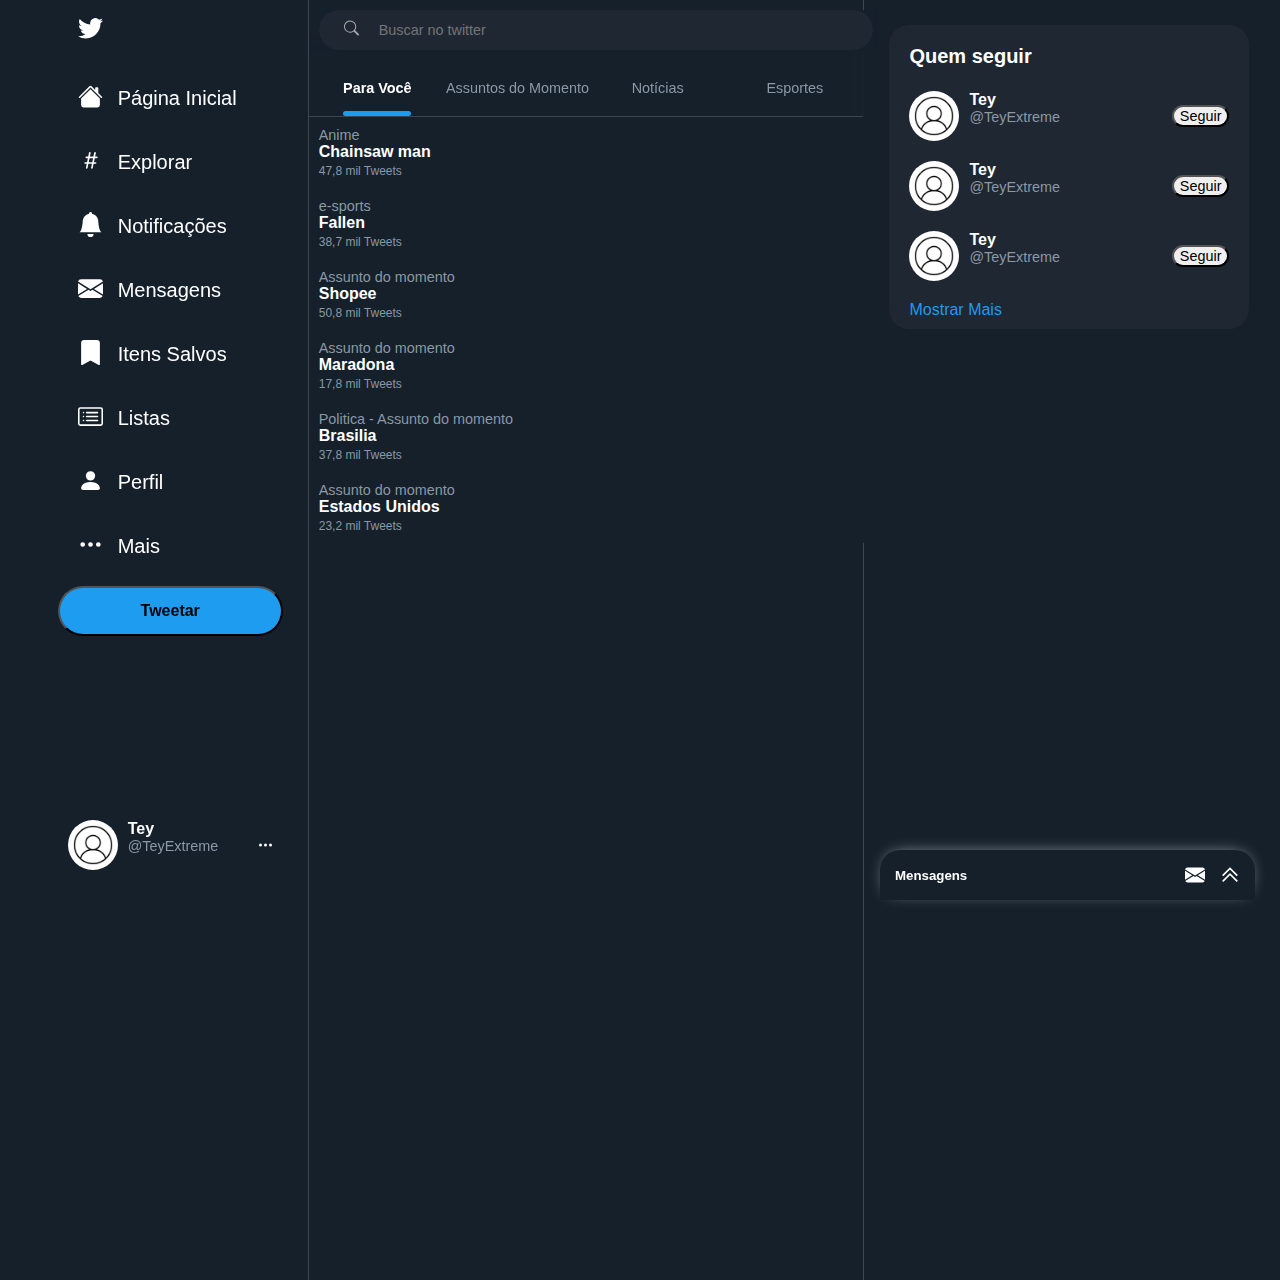
<file: explorar.html>
<!DOCTYPE html>
<html lang="pt-br">

<head>
    <meta charset="UTF-8">
    <meta http-equiv="X-UA-Compatible" content="IE=edge">
    <meta name="viewport" content="width=device-width, initial-scale=1.0">
    <title>Explorar/Teywitter</title>
    <link rel="shortcut icon" href="favicon.png" type="image/x-icon">

    <link href="https://cdn.jsdelivr.net/npm/bootstrap@5.2.1/dist/css/bootstrap.min.css" rel="stylesheet"
        integrity="sha384-iYQeCzEYFbKjA/T2uDLTpkwGzCiq6soy8tYaI1GyVh/UjpbCx/TYkiZhlZB6+fzT" crossorigin="anonymous">
    <link rel="stylesheet" href="styles/fed.css">
    <link rel="stylesheet" href="styles/explorar.css">
</head>

<body>
    <div class="content">
        <!-- ***********Opt lado Esquerdo ************-->
        <div class="container-options">
            <div class="opt-box">
                <div class="options-head">
                    <div class="optios-btn">
                        <i class="bi bi-twitter">
                            <svg xmlns="http://www.w3.org/2000/svg" width="35" height="35" fill="white"
                                class="bi bi-twitter" viewBox="0 0 16 16">
                                <path
                                    d="M5.026 15c6.038 0 9.341-5.003 9.341-9.334 0-.14 0-.282-.006-.422A6.685 6.685 0 0 0 16 3.542a6.658 6.658 0 0 1-1.889.518 3.301 3.301 0 0 0 1.447-1.817 6.533 6.533 0 0 1-2.087.793A3.286 3.286 0 0 0 7.875 6.03a9.325 9.325 0 0 1-6.767-3.429 3.289 3.289 0 0 0 1.018 4.382A3.323 3.323 0 0 1 .64 6.575v.045a3.288 3.288 0 0 0 2.632 3.218 3.203 3.203 0 0 1-.865.115 3.23 3.23 0 0 1-.614-.057 3.283 3.283 0 0 0 3.067 2.277A6.588 6.588 0 0 1 .78 13.58a6.32 6.32 0 0 1-.78-.045A9.344 9.344 0 0 0 5.026 15z" />
                            </svg>
                        </i>
                    </div>

                    <a href="index.html" class="optios-btn">
                        <i class="bi bi-house-fill">
                            <svg xmlns="http://www.w3.org/2000/svg" width="35" height="35" fill="white"
                                class="bi bi-house-fill" viewBox="0 0 16 16">
                                <path
                                    d="M8.707 1.5a1 1 0 0 0-1.414 0L.646 8.146a.5.5 0 0 0 .708.708L8 2.207l6.646 6.647a.5.5 0 0 0 .708-.708L13 5.793V2.5a.5.5 0 0 0-.5-.5h-1a.5.5 0 0 0-.5.5v1.293L8.707 1.5Z" />
                                <path d="m8 3.293 6 6V13.5a1.5 1.5 0 0 1-1.5 1.5h-9A1.5 1.5 0 0 1 2 13.5V9.293l6-6Z" />
                            </svg>
                        </i>
                        <p>Página Inicial</p>
                    </a>

                    <a href="notificacao.html" class="optios-btn">
                        <i class="bi bi-hash">
                            <svg xmlns="http://www.w3.org/2000/svg" width="35" height="35" fill="white"
                                class="bi bi-hash" viewBox="0 0 16 16">
                                <path
                                    d="M8.39 12.648a1.32 1.32 0 0 0-.015.18c0 .305.21.508.5.508.266 0 .492-.172.555-.477l.554-2.703h1.204c.421 0 .617-.234.617-.547 0-.312-.188-.53-.617-.53h-.985l.516-2.524h1.265c.43 0 .618-.227.618-.547 0-.313-.188-.524-.618-.524h-1.046l.476-2.304a1.06 1.06 0 0 0 .016-.164.51.51 0 0 0-.516-.516.54.54 0 0 0-.539.43l-.523 2.554H7.617l.477-2.304c.008-.04.015-.118.015-.164a.512.512 0 0 0-.523-.516.539.539 0 0 0-.531.43L6.53 5.484H5.414c-.43 0-.617.22-.617.532 0 .312.187.539.617.539h.906l-.515 2.523H4.609c-.421 0-.609.219-.609.531 0 .313.188.547.61.547h.976l-.516 2.492c-.008.04-.015.125-.015.18 0 .305.21.508.5.508.265 0 .492-.172.554-.477l.555-2.703h2.242l-.515 2.492zm-1-6.109h2.266l-.515 2.563H6.859l.532-2.563z" />
                            </svg>
                        </i>
                        <p>Explorar</p>
                    </a>

                    <a href="notificacao.html" class="optios-btn">
                        <i class="bi bi-bell-fill">
                            <svg xmlns="http://www.w3.org/2000/svg" width="35" height="35" fill="white"
                                class="bi bi-bell-fill" viewBox="0 0 16 16">
                                <path
                                    d="M8 16a2 2 0 0 0 2-2H6a2 2 0 0 0 2 2zm.995-14.901a1 1 0 1 0-1.99 0A5.002 5.002 0 0 0 3 6c0 1.098-.5 6-2 7h14c-1.5-1-2-5.902-2-7 0-2.42-1.72-4.44-4.005-4.901z" />
                            </svg>
                        </i>
                        <p>Notificações</p>
                    </a>

                    <a href="msg.html" class="optios-btn">
                        <i class="bi bi-envelope-fill">
                            <svg xmlns="http://www.w3.org/2000/svg" width="35" height="35" fill="white"
                                class="bi bi-envelope-fill" viewBox="0 0 16 16">
                                <path
                                    d="M.05 3.555A2 2 0 0 1 2 2h12a2 2 0 0 1 1.95 1.555L8 8.414.05 3.555ZM0 4.697v7.104l5.803-3.558L0 4.697ZM6.761 8.83l-6.57 4.027A2 2 0 0 0 2 14h12a2 2 0 0 0 1.808-1.144l-6.57-4.027L8 9.586l-1.239-.757Zm3.436-.586L16 11.801V4.697l-5.803 3.546Z" />
                            </svg>
                        </i>
                        <p>Mensagens</p>
                    </a>

                    <a class="optios-btn">
                        <i class="bi bi-bookmark-fill">
                            <svg xmlns="http://www.w3.org/2000/svg" width="35" height="35" fill="white"
                                class="bi bi-bookmark-fill" viewBox="0 0 16 16">
                                <path
                                    d="M2 2v13.5a.5.5 0 0 0 .74.439L8 13.069l5.26 2.87A.5.5 0 0 0 14 15.5V2a2 2 0 0 0-2-2H4a2 2 0 0 0-2 2z" />
                            </svg>
                        </i>
                        <p>Itens Salvos</p>
                    </a>

                    <a class="optios-btn">
                        <i class="bi bi-card-list">
                            <svg xmlns="http://www.w3.org/2000/svg" width="35" height="35" fill="white"
                                class="bi bi-card-list" viewBox="0 0 16 16">
                                <path
                                    d="M14.5 3a.5.5 0 0 1 .5.5v9a.5.5 0 0 1-.5.5h-13a.5.5 0 0 1-.5-.5v-9a.5.5 0 0 1 .5-.5h13zm-13-1A1.5 1.5 0 0 0 0 3.5v9A1.5 1.5 0 0 0 1.5 14h13a1.5 1.5 0 0 0 1.5-1.5v-9A1.5 1.5 0 0 0 14.5 2h-13z" />
                                <path
                                    d="M5 8a.5.5 0 0 1 .5-.5h7a.5.5 0 0 1 0 1h-7A.5.5 0 0 1 5 8zm0-2.5a.5.5 0 0 1 .5-.5h7a.5.5 0 0 1 0 1h-7a.5.5 0 0 1-.5-.5zm0 5a.5.5 0 0 1 .5-.5h7a.5.5 0 0 1 0 1h-7a.5.5 0 0 1-.5-.5zm-1-5a.5.5 0 1 1-1 0 .5.5 0 0 1 1 0zM4 8a.5.5 0 1 1-1 0 .5.5 0 0 1 1 0zm0 2.5a.5.5 0 1 1-1 0 .5.5 0 0 1 1 0z" />
                            </svg>
                        </i>
                        <p>Listas</p>
                    </a>

                    <a class="optios-btn">
                        <i class="bi bi-person-fill">
                            <svg xmlns="http://www.w3.org/2000/svg" width="35" height="35" fill="white"
                                class="bi bi-person-fill" viewBox="0 0 16 16">
                                <path d="M3 14s-1 0-1-1 1-4 6-4 6 3 6 4-1 1-1 1H3Zm5-6a3 3 0 1 0 0-6 3 3 0 0 0 0 6Z" />
                            </svg>
                        </i>
                        <p>Perfil</p>
                    </a>

                    <a class="optios-btn">
                        <i class="bi bi-three-dots">
                            <svg xmlns="http://www.w3.org/2000/svg" width="35" height="35" fill="white"
                                class="bi bi-three-dots" viewBox="0 0 16 16">
                                <path
                                    d="M3 9.5a1.5 1.5 0 1 1 0-3 1.5 1.5 0 0 1 0 3zm5 0a1.5 1.5 0 1 1 0-3 1.5 1.5 0 0 1 0 3zm5 0a1.5 1.5 0 1 1 0-3 1.5 1.5 0 0 1 0 3z" />
                            </svg>
                        </i>
                        <p>Mais</p>
                    </a>
                    <a class="optios-btn-tw">
                        <button type="button" class="btn btn-primary tweetar">Tweetar</button>
                    </a>
                </div>
                <div class="options-bottom">
                    <div class="profile">
                        <div style="display: flex;">
                            <img src="img/user-profile-icon-free-vector.webp" alt="" class="profile-picture">
                            <span>
                                <p class="name">Tey</p>
                                <p class="profile-id">@TeyExtreme</p>
                            </span>
                        </div>
                        <svg xmlns="http://www.w3.org/2000/svg" width="16" height="16" fill="currentColor"
                            class="bi bi-three-dots" viewBox="0 0 16 16">
                            <path
                                d="M3 9.5a1.5 1.5 0 1 1 0-3 1.5 1.5 0 0 1 0 3zm5 0a1.5 1.5 0 1 1 0-3 1.5 1.5 0 0 1 0 3zm5 0a1.5 1.5 0 1 1 0-3 1.5 1.5 0 0 1 0 3z" />
                        </svg>
                    </div>
                </div>
            </div>

        </div>
        <!-- *****************Feed Content *****************-->
        <div class="container-feed">
            <div class="feed-head">
                    <div class="bg-form">
                        <form class="search-form">
                            <i class="bi bi-search">
                                <svg xmlns="http://www.w3.org/2000/svg" width="24" height="24" fill="currentColor"
                                    class="bi bi-search" viewBox="0 0 16 16">
                                    <path
                                        d="M11.742 10.344a6.5 6.5 0 1 0-1.397 1.398h-.001c.03.04.062.078.098.115l3.85 3.85a1 1 0 0 0 1.415-1.414l-3.85-3.85a1.007 1.007 0 0 0-.115-.1zM12 6.5a5.5 5.5 0 1 1-11 0 5.5 5.5 0 0 1 11 0z" />
                                </svg>
                            </i>
                            <input type="search" name="search" placeholder="Buscar no twitter" id="search">
                        </form>
                    </div>
                <div class="forU-follow-btn">
                    <button class="btn-active" onclick="changeButtonStyle(this)">Para Você</button>
                    <button onclick="changeButtonStyle(this)">Assuntos do Momento</button>
                    <button onclick="changeButtonStyle(this)">Notícias</button>
                    <button onclick="changeButtonStyle(this)">Esportes</button>
                </div>
            </div>

            <div class="feed-content">
                <div class="popular-content-now">
                    <p class="text">Anime</p>
                    <h2 class="head">Chainsaw man</h2>
                    <p class="quantity">47,8 mil Tweets</p>
                </div>

                <div class="popular-content-now">
                    <p class="text">e-sports</p>
                    <h2 class="head">Fallen</h2>
                    <p class="quantity">38,7 mil Tweets</p>
                </div>

                <div class="popular-content-now">
                    <p class="text">Assunto do momento</p>
                    <h2 class="head">Shopee</h2>
                    <p class="quantity">50,8 mil Tweets</p>
                </div>

                <div class="popular-content-now">
                    <p class="text">Assunto do momento</p>
                    <h2 class="head">Maradona</h2>
                    <p class="quantity">17,8 mil Tweets</p>
                </div>
                
                <div class="popular-content-now">
                    <p class="text">Politica - Assunto do momento</p>
                    <h2 class="head">Brasilia</h2>
                    <p class="quantity">37,8 mil Tweets</p>
                </div>

                <div class="popular-content-now">
                    <p class="text">Assunto do momento</p>
                    <h2 class="head">Estados Unidos</h2>
                    <p class="quantity">23,2 mil Tweets</p>
                </div>
            </div>

            

        </div>
        <!-- *******************Container Search *********** -->
        <div class="container-search">


            <div class="search-content-box">
                <!-- Who Follow  -->
                <div class="who-follow">
                    <h1 class="title">Quem seguir</h1>

                    <div class="profile">
                        <div style="display: flex;">
                            <img src="img/user-profile-icon-free-vector.webp" alt="" class="profile-picture">
                            <span>
                                <p class="name">Tey</p>
                                <p class="profile-id">@TeyExtreme</p>
                            </span>
                        </div>
                        <button type="submit" class="btn btn-light">Seguir</button>
                    </div>
                    <div class="profile">
                        <div style="display: flex;">
                            <img src="img/user-profile-icon-free-vector.webp" alt="" class="profile-picture">
                            <span>
                                <p class="name">Tey</p>
                                <p class="profile-id">@TeyExtreme</p>
                            </span>
                        </div>
                        <button type="submit" class="btn btn-light">Seguir</button>
                    </div>
                    <div class="profile">
                        <div style="display: flex;">
                            <img src="img/user-profile-icon-free-vector.webp" alt="" class="profile-picture">
                            <span>
                                <p class="name">Tey</p>
                                <p class="profile-id">@TeyExtreme</p>
                            </span>
                        </div>
                        <button type="submit" class="btn btn-light">Seguir</button>
                    </div>
                    <div class="show-More">
                        <a href="#">Mostrar Mais</a>
                    </div>
                </div>
            </div>
        </div>
    </div>

    <div class="msg-container">
        <div class="msg-header">
            <h5>Mensagens</h5>
            <span>
                <svg xmlns="http://www.w3.org/2000/svg" width="35" height="35" fill="white" class="bi bi-envelope-fill"
                    viewBox="0 0 16 16">
                    <path
                        d="M.05 3.555A2 2 0 0 1 2 2h12a2 2 0 0 1 1.95 1.555L8 8.414.05 3.555ZM0 4.697v7.104l5.803-3.558L0 4.697ZM6.761 8.83l-6.57 4.027A2 2 0 0 0 2 14h12a2 2 0 0 0 1.808-1.144l-6.57-4.027L8 9.586l-1.239-.757Zm3.436-.586L16 11.801V4.697l-5.803 3.546Z" />
                </svg>

                <svg viewBox="0 0 24 24" aria-hidden="true" fill="white" class="arrows"
                    class="r-4qtqp9 r-yyyyoo r-z80fyv r-dnmrzs r-bnwqim r-1plcrui r-lrvibr r-19wmn03"
                    style="color: rgb(239, 243, 244);">
                    <g>
                        <path
                            d="M12 2.59l9.46 9.45-1.42 1.42L12 5.41l-8.04 8.05-1.42-1.42L12 2.59zm0 7l9.46 9.45-1.42 1.42L12 12.41l-8.04 8.05-1.42-1.42L12 9.59z">
                        </path>
                    </g>
                </svg>

            </span>
        </div>

        <div class="msg-body">
            <div class="msg-content">
                <div class="img-perfil">
                    <img src="img/pfp.jpg" alt="profile" class="profile-picture">
                </div>
                <div>
                    <div style="display: flex; gap:5px;">
                        <a href="#" class="profile-name">Julian</a>
                        <p class="profile-id">@Julian</p>
                        <p class="time">2h</p>
                    </div>
                    <p class="msg-send">
                        Mensagem
                    </p>
                </div>
            </div>
        </div>
    </div>

    <div class="cellphone-buttons">

        <a href="index.html" class="bi bi-house-fill">
            <svg xmlns="http://www.w3.org/2000/svg" width="35" height="35" fill="white" class="bi bi-house-fill"
                viewBox="0 0 16 16">
                <path
                    d="M8.707 1.5a1 1 0 0 0-1.414 0L.646 8.146a.5.5 0 0 0 .708.708L8 2.207l6.646 6.647a.5.5 0 0 0 .708-.708L13 5.793V2.5a.5.5 0 0 0-.5-.5h-1a.5.5 0 0 0-.5.5v1.293L8.707 1.5Z" />
                <path d="m8 3.293 6 6V13.5a1.5 1.5 0 0 1-1.5 1.5h-9A1.5 1.5 0 0 1 2 13.5V9.293l6-6Z" />
            </svg>
        </a>

        <a href="explorar.html" class="bi bi-search">
            <svg xmlns="http://www.w3.org/2000/svg" width="24" height="24" fill="currentColor" class="bi bi-search"
                viewBox="0 0 16 16">
                <path
                    d="M11.742 10.344a6.5 6.5 0 1 0-1.397 1.398h-.001c.03.04.062.078.098.115l3.85 3.85a1 1 0 0 0 1.415-1.414l-3.85-3.85a1.007 1.007 0 0 0-.115-.1zM12 6.5a5.5 5.5 0 1 1-11 0 5.5 5.5 0 0 1 11 0z" />
            </svg>
        </a>

        <a href="notificacao.html" class="bi bi-bell-fill">
            <svg xmlns="http://www.w3.org/2000/svg" width="35" height="35" fill="white" class="bi bi-bell-fill"
                viewBox="0 0 16 16">
                <path
                    d="M8 16a2 2 0 0 0 2-2H6a2 2 0 0 0 2 2zm.995-14.901a1 1 0 1 0-1.99 0A5.002 5.002 0 0 0 3 6c0 1.098-.5 6-2 7h14c-1.5-1-2-5.902-2-7 0-2.42-1.72-4.44-4.005-4.901z" />
            </svg>
        </a>

        <a href="msg.html" class="bi bi-envelope-fill">
            <svg xmlns="http://www.w3.org/2000/svg" width="35" height="35" fill="white" class="bi bi-envelope-fill"
                viewBox="0 0 16 16">
                <path
                    d="M.05 3.555A2 2 0 0 1 2 2h12a2 2 0 0 1 1.95 1.555L8 8.414.05 3.555ZM0 4.697v7.104l5.803-3.558L0 4.697ZM6.761 8.83l-6.57 4.027A2 2 0 0 0 2 14h12a2 2 0 0 0 1.808-1.144l-6.57-4.027L8 9.586l-1.239-.757Zm3.436-.586L16 11.801V4.697l-5.803 3.546Z" />
            </svg>
        </a>

    </div>

    <script src="scripts/explor.js"></script>

</body>

</html>
</file>
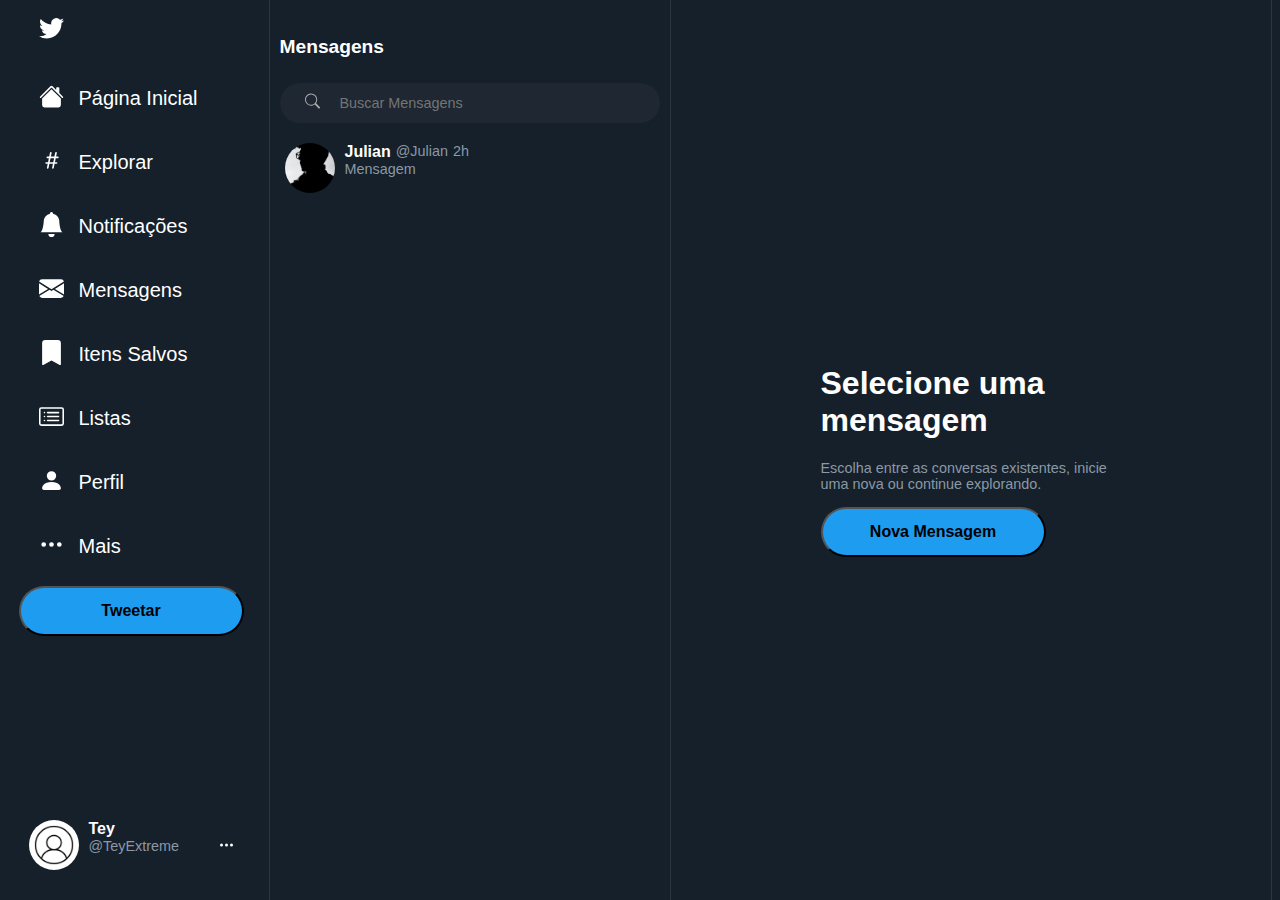
<file: msg.html>
<!DOCTYPE html>
<html lang="pt-br">

<head>
    <meta charset="UTF-8">
    <meta http-equiv="X-UA-Compatible" content="IE=edge">
    <meta name="viewport" content="width=device-width, initial-scale=1.0">
    <title>Mensagens/Teywitter</title>
    <link rel="shortcut icon" href="favicon.png" type="image/x-icon">

    <link href="https://cdn.jsdelivr.net/npm/bootstrap@5.2.1/dist/css/bootstrap.min.css" rel="stylesheet"
        integrity="sha384-iYQeCzEYFbKjA/T2uDLTpkwGzCiq6soy8tYaI1GyVh/UjpbCx/TYkiZhlZB6+fzT" crossorigin="anonymous">
    <link rel="stylesheet" href="styles/fed.css">
    <link rel="stylesheet" href="styles/msg.css">
</head>

<body>
    <div class="content">
        <!-- ***********Opt lado Esquerdo ************-->
        <div class="container-options">
            <div class="opt-box">
                <div class="options-head">
                    <div class="optios-btn">
                        <i class="bi bi-twitter">
                            <svg xmlns="http://www.w3.org/2000/svg" width="35" height="35" fill="white"
                                class="bi bi-twitter" viewBox="0 0 16 16">
                                <path
                                    d="M5.026 15c6.038 0 9.341-5.003 9.341-9.334 0-.14 0-.282-.006-.422A6.685 6.685 0 0 0 16 3.542a6.658 6.658 0 0 1-1.889.518 3.301 3.301 0 0 0 1.447-1.817 6.533 6.533 0 0 1-2.087.793A3.286 3.286 0 0 0 7.875 6.03a9.325 9.325 0 0 1-6.767-3.429 3.289 3.289 0 0 0 1.018 4.382A3.323 3.323 0 0 1 .64 6.575v.045a3.288 3.288 0 0 0 2.632 3.218 3.203 3.203 0 0 1-.865.115 3.23 3.23 0 0 1-.614-.057 3.283 3.283 0 0 0 3.067 2.277A6.588 6.588 0 0 1 .78 13.58a6.32 6.32 0 0 1-.78-.045A9.344 9.344 0 0 0 5.026 15z" />
                            </svg>
                        </i>
                    </div>

                    <a href="index.html" class="optios-btn">
                        <i class="bi bi-house-fill">
                            <svg xmlns="http://www.w3.org/2000/svg" width="35" height="35" fill="white"
                                class="bi bi-house-fill" viewBox="0 0 16 16">
                                <path
                                    d="M8.707 1.5a1 1 0 0 0-1.414 0L.646 8.146a.5.5 0 0 0 .708.708L8 2.207l6.646 6.647a.5.5 0 0 0 .708-.708L13 5.793V2.5a.5.5 0 0 0-.5-.5h-1a.5.5 0 0 0-.5.5v1.293L8.707 1.5Z" />
                                <path d="m8 3.293 6 6V13.5a1.5 1.5 0 0 1-1.5 1.5h-9A1.5 1.5 0 0 1 2 13.5V9.293l6-6Z" />
                            </svg>
                        </i>
                        <p>Página Inicial</p>
                    </a>

                    <a href="explorar.html" class="optios-btn">
                        <i class="bi bi-hash">
                            <svg xmlns="http://www.w3.org/2000/svg" width="35" height="35" fill="white"
                                class="bi bi-hash" viewBox="0 0 16 16">
                                <path
                                    d="M8.39 12.648a1.32 1.32 0 0 0-.015.18c0 .305.21.508.5.508.266 0 .492-.172.555-.477l.554-2.703h1.204c.421 0 .617-.234.617-.547 0-.312-.188-.53-.617-.53h-.985l.516-2.524h1.265c.43 0 .618-.227.618-.547 0-.313-.188-.524-.618-.524h-1.046l.476-2.304a1.06 1.06 0 0 0 .016-.164.51.51 0 0 0-.516-.516.54.54 0 0 0-.539.43l-.523 2.554H7.617l.477-2.304c.008-.04.015-.118.015-.164a.512.512 0 0 0-.523-.516.539.539 0 0 0-.531.43L6.53 5.484H5.414c-.43 0-.617.22-.617.532 0 .312.187.539.617.539h.906l-.515 2.523H4.609c-.421 0-.609.219-.609.531 0 .313.188.547.61.547h.976l-.516 2.492c-.008.04-.015.125-.015.18 0 .305.21.508.5.508.265 0 .492-.172.554-.477l.555-2.703h2.242l-.515 2.492zm-1-6.109h2.266l-.515 2.563H6.859l.532-2.563z" />
                            </svg>
                        </i>
                        <p>Explorar</p>
                    </a>

                    <a href="notificacao.html" class="optios-btn">
                        <i class="bi bi-bell-fill">
                            <svg xmlns="http://www.w3.org/2000/svg" width="35" height="35" fill="white"
                                class="bi bi-bell-fill" viewBox="0 0 16 16">
                                <path
                                    d="M8 16a2 2 0 0 0 2-2H6a2 2 0 0 0 2 2zm.995-14.901a1 1 0 1 0-1.99 0A5.002 5.002 0 0 0 3 6c0 1.098-.5 6-2 7h14c-1.5-1-2-5.902-2-7 0-2.42-1.72-4.44-4.005-4.901z" />
                            </svg>
                        </i>
                        <p>Notificações</p>
                    </a>

                    <a href="msg.html" class="optios-btn">
                        <i class="bi bi-envelope-fill">
                            <svg xmlns="http://www.w3.org/2000/svg" width="35" height="35" fill="white"
                                class="bi bi-envelope-fill" viewBox="0 0 16 16">
                                <path
                                    d="M.05 3.555A2 2 0 0 1 2 2h12a2 2 0 0 1 1.95 1.555L8 8.414.05 3.555ZM0 4.697v7.104l5.803-3.558L0 4.697ZM6.761 8.83l-6.57 4.027A2 2 0 0 0 2 14h12a2 2 0 0 0 1.808-1.144l-6.57-4.027L8 9.586l-1.239-.757Zm3.436-.586L16 11.801V4.697l-5.803 3.546Z" />
                            </svg>
                        </i>
                        <p>Mensagens</p>
                    </a>

                    <a class="optios-btn">
                        <i class="bi bi-bookmark-fill">
                            <svg xmlns="http://www.w3.org/2000/svg" width="35" height="35" fill="white"
                                class="bi bi-bookmark-fill" viewBox="0 0 16 16">
                                <path
                                    d="M2 2v13.5a.5.5 0 0 0 .74.439L8 13.069l5.26 2.87A.5.5 0 0 0 14 15.5V2a2 2 0 0 0-2-2H4a2 2 0 0 0-2 2z" />
                            </svg>
                        </i>
                        <p>Itens Salvos</p>
                    </a>

                    <a class="optios-btn">
                        <i class="bi bi-card-list">
                            <svg xmlns="http://www.w3.org/2000/svg" width="35" height="35" fill="white"
                                class="bi bi-card-list" viewBox="0 0 16 16">
                                <path
                                    d="M14.5 3a.5.5 0 0 1 .5.5v9a.5.5 0 0 1-.5.5h-13a.5.5 0 0 1-.5-.5v-9a.5.5 0 0 1 .5-.5h13zm-13-1A1.5 1.5 0 0 0 0 3.5v9A1.5 1.5 0 0 0 1.5 14h13a1.5 1.5 0 0 0 1.5-1.5v-9A1.5 1.5 0 0 0 14.5 2h-13z" />
                                <path
                                    d="M5 8a.5.5 0 0 1 .5-.5h7a.5.5 0 0 1 0 1h-7A.5.5 0 0 1 5 8zm0-2.5a.5.5 0 0 1 .5-.5h7a.5.5 0 0 1 0 1h-7a.5.5 0 0 1-.5-.5zm0 5a.5.5 0 0 1 .5-.5h7a.5.5 0 0 1 0 1h-7a.5.5 0 0 1-.5-.5zm-1-5a.5.5 0 1 1-1 0 .5.5 0 0 1 1 0zM4 8a.5.5 0 1 1-1 0 .5.5 0 0 1 1 0zm0 2.5a.5.5 0 1 1-1 0 .5.5 0 0 1 1 0z" />
                            </svg>
                        </i>
                        <p>Listas</p>
                    </a>

                    <a class="optios-btn">
                        <i class="bi bi-person-fill">
                            <svg xmlns="http://www.w3.org/2000/svg" width="35" height="35" fill="white"
                                class="bi bi-person-fill" viewBox="0 0 16 16">
                                <path d="M3 14s-1 0-1-1 1-4 6-4 6 3 6 4-1 1-1 1H3Zm5-6a3 3 0 1 0 0-6 3 3 0 0 0 0 6Z" />
                            </svg>
                        </i>
                        <p>Perfil</p>
                    </a>

                    <a class="optios-btn">
                        <i class="bi bi-three-dots">
                            <svg xmlns="http://www.w3.org/2000/svg" width="35" height="35" fill="white"
                                class="bi bi-three-dots" viewBox="0 0 16 16">
                                <path
                                    d="M3 9.5a1.5 1.5 0 1 1 0-3 1.5 1.5 0 0 1 0 3zm5 0a1.5 1.5 0 1 1 0-3 1.5 1.5 0 0 1 0 3zm5 0a1.5 1.5 0 1 1 0-3 1.5 1.5 0 0 1 0 3z" />
                            </svg>
                        </i>
                        <p>Mais</p>
                    </a>
                    <a class="optios-btn-tw">
                        <button type="button" class="btn btn-primary tweetar">Tweetar</button>
                    </a>
                </div>
                <div class="options-bottom">
                    <div class="profile">
                        <div style="display: flex;">
                            <img src="img/user-profile-icon-free-vector.webp" alt="" class="profile-picture">
                            <span>
                                <p class="name">Tey</p>
                                <p class="profile-id">@TeyExtreme</p>
                            </span>
                        </div>
                        <svg xmlns="http://www.w3.org/2000/svg" width="16" height="16" fill="currentColor"
                            class="bi bi-three-dots" viewBox="0 0 16 16">
                            <path
                                d="M3 9.5a1.5 1.5 0 1 1 0-3 1.5 1.5 0 0 1 0 3zm5 0a1.5 1.5 0 1 1 0-3 1.5 1.5 0 0 1 0 3zm5 0a1.5 1.5 0 1 1 0-3 1.5 1.5 0 0 1 0 3z" />
                        </svg>
                    </div>
                </div>
            </div>

        </div>
        <!-- *****************msgs Content *****************-->
        <div class="msgs-persons">
            <div class="header">
                <h4>Mensagens</h4>
                <div class="bg-form">
                    <form class="search-form">
                        <i class="bi bi-search">
                            <svg xmlns="http://www.w3.org/2000/svg" width="24" height="24" fill="currentColor"
                                class="bi bi-search" viewBox="0 0 16 16">
                                <path
                                    d="M11.742 10.344a6.5 6.5 0 1 0-1.397 1.398h-.001c.03.04.062.078.098.115l3.85 3.85a1 1 0 0 0 1.415-1.414l-3.85-3.85a1.007 1.007 0 0 0-.115-.1zM12 6.5a5.5 5.5 0 1 1-11 0 5.5 5.5 0 0 1 11 0z" />
                            </svg>
                        </i>
                        <input type="search" name="search" placeholder="Buscar Mensagens" id="search">
                    </form>
                </div>
            </div>
            <div class="body">
                <div class="msg-content">
                    <div class="img-perfil">
                        <img src="img/pfp.jpg" alt="profile" class="profile-picture">
                    </div>
                    <div>
                        <div style="display: flex; gap:5px;">
                            <a href="#" class="profile-name">Julian</a>
                            <p class="profile-id">@Julian</p>
                            <p class="time">2h</p>
                        </div>
                        <p class="msg-send">
                            Mensagem
                        </p>
                    </div>
                </div>
            </div>
        </div>
        <!-- *******************Container Search *********** -->
        <div class="msgs-container">
            <div class="non-selected">
                <div>
                    <h1>Selecione uma mensagem</h1>
                    <p>Escolha entre as conversas existentes, inicie uma nova ou continue explorando.</p>
                    <button class="btn btn-primary tweetar">Nova Mensagem</button>
                </div>
            </div>
            <div class="selected">
                <div class="header">
                    <div class="close-btn">
                        <svg viewBox="0 0 24 24" aria-hidden="true" fill="white"
                            class="r-4qtqp9 r-yyyyoo r-z80fyv r-dnmrzs r-bnwqim r-1plcrui r-lrvibr r-19wmn03"
                            style="color: rgb(239, 243, 244);">
                            <g>
                                <path
                                    d="M7.414 13l5.043 5.04-1.414 1.42L3.586 12l7.457-7.46 1.414 1.42L7.414 11H21v2H7.414z">
                                </path>
                            </g>
                        </svg>
                    </div>
                    <span>
                        <img src="img/pfp.jpg" alt="profile" class="profile-picture">
                        <h2>Julian</h2>
                    </span>
                </div>

                <div class="body" id="messageBody">
                    <p class="msg-they">
                        teste
                    </p>
                    <p class="msg-me">
                        teste
                    </p>
                </div>

                <div class="footer">
                    <div class="msg-div-form">
                        <form class="msg-form" onsubmit="sendMessage(event)">
                            <div class="svg">
                                <svg viewBox="0 0 24 24" aria-hidden="true" fill="currentColor"
                                    class="r-1cvl2hr r-4qtqp9 r-yyyyoo r-z80fyv r-dnmrzs r-bnwqim r-1plcrui r-lrvibr r-19wmn03">
                                    <g>
                                        <path
                                            d="M3 5.5C3 4.119 4.119 3 5.5 3h13C19.881 3 21 4.119 21 5.5v13c0 1.381-1.119 2.5-2.5 2.5h-13C4.119 21 3 19.881 3 18.5v-13zM5.5 5c-.276 0-.5.224-.5.5v9.086l3-3 3 3 5-5 3 3V5.5c0-.276-.224-.5-.5-.5h-13zM19 15.414l-3-3-5 5-3-3-3 3V18.5c0 .276.224.5.5.5h13c.276 0 .5-.224.5-.5v-3.086zM9.75 7C8.784 7 8 7.784 8 8.75s.784 1.75 1.75 1.75 1.75-.784 1.75-1.75S10.716 7 9.75 7z">
                                        </path>
                                    </g>
                                </svg>
                            </div>

                            <div class="svg">
                                <svg viewBox="0 0 24 24" aria-hidden="true" fill="currentColor"
                                    class="r-1cvl2hr r-4qtqp9 r-yyyyoo r-z80fyv r-dnmrzs r-bnwqim r-1plcrui r-lrvibr r-19wmn03">
                                    <g>
                                        <path
                                            d="M3 5.5C3 4.119 4.12 3 5.5 3h13C19.88 3 21 4.119 21 5.5v13c0 1.381-1.12 2.5-2.5 2.5h-13C4.12 21 3 19.881 3 18.5v-13zM5.5 5c-.28 0-.5.224-.5.5v13c0 .276.22.5.5.5h13c.28 0 .5-.224.5-.5v-13c0-.276-.22-.5-.5-.5h-13zM18 10.711V9.25h-3.74v5.5h1.44v-1.719h1.7V11.57h-1.7v-.859H18zM11.79 9.25h1.44v5.5h-1.44v-5.5zm-3.07 1.375c.34 0 .77.172 1.02.43l1.03-.86c-.51-.601-1.28-.945-2.05-.945C7.19 9.25 6 10.453 6 12s1.19 2.75 2.72 2.75c.85 0 1.54-.344 2.05-.945v-2.149H8.38v1.032H9.4v.515c-.17.086-.42.172-.68.172-.76 0-1.36-.602-1.36-1.375 0-.688.6-1.375 1.36-1.375z">
                                        </path>
                                    </g>
                                </svg>
                            </div>

                            <div class="svg">
                                <svg viewBox="0 0 24 24" aria-hidden="true" fill="currentColor"
                                    class="r-1cvl2hr r-4qtqp9 r-yyyyoo r-z80fyv r-dnmrzs r-bnwqim r-1plcrui r-lrvibr r-19wmn03">
                                    <g>
                                        <path
                                            d="M8 9.5C8 8.119 8.672 7 9.5 7S11 8.119 11 9.5 10.328 12 9.5 12 8 10.881 8 9.5zm6.5 2.5c.828 0 1.5-1.119 1.5-2.5S15.328 7 14.5 7 13 8.119 13 9.5s.672 2.5 1.5 2.5zM12 16c-2.224 0-3.021-2.227-3.051-2.316l-1.897.633c.05.15 1.271 3.684 4.949 3.684s4.898-3.533 4.949-3.684l-1.896-.638c-.033.095-.83 2.322-3.053 2.322zm10.25-4.001c0 5.652-4.598 10.25-10.25 10.25S1.75 17.652 1.75 12 6.348 1.75 12 1.75 22.25 6.348 22.25 12zm-2 0c0-4.549-3.701-8.25-8.25-8.25S3.75 7.451 3.75 12s3.701 8.25 8.25 8.25 8.25-3.701 8.25-8.25z">
                                        </path>
                                    </g>
                                </svg>
                            </div>

                            <input type="text" name="msg" placeholder="Iniciar uma nova mensagem" id="texto">

                            <div class="svg">
                                <svg viewBox="0 0 24 24" fill="currentColor" aria-hidden="true"
                                    class="r-1cvl2hr r-4qtqp9 r-yyyyoo r-z80fyv r-dnmrzs r-bnwqim r-1plcrui r-lrvibr r-19wmn03">
                                    <g>
                                        <path
                                            d="M2.504 21.866l.526-2.108C3.04 19.719 4 15.823 4 12s-.96-7.719-.97-7.757l-.527-2.109L22.236 12 2.504 21.866zM5.981 13c-.072 1.962-.34 3.833-.583 5.183L17.764 12 5.398 5.818c.242 1.349.51 3.221.583 5.183H10v2H5.981z">
                                        </path>
                                    </g>
                                </svg>
                            </div>

                        </form>
                    </div>
                </div>
            </div>

        </div>
    </div>

    <div class="cellphone-buttons">

        <a href="index.html" class="bi bi-house-fill">
            <svg xmlns="http://www.w3.org/2000/svg" width="35" height="35" fill="white" class="bi bi-house-fill"
                viewBox="0 0 16 16">
                <path
                    d="M8.707 1.5a1 1 0 0 0-1.414 0L.646 8.146a.5.5 0 0 0 .708.708L8 2.207l6.646 6.647a.5.5 0 0 0 .708-.708L13 5.793V2.5a.5.5 0 0 0-.5-.5h-1a.5.5 0 0 0-.5.5v1.293L8.707 1.5Z" />
                <path d="m8 3.293 6 6V13.5a1.5 1.5 0 0 1-1.5 1.5h-9A1.5 1.5 0 0 1 2 13.5V9.293l6-6Z" />
            </svg>
        </a>

        <a href="explorar.html" class="bi bi-search">
            <svg xmlns="http://www.w3.org/2000/svg" width="24" height="24" fill="currentColor" class="bi bi-search"
                viewBox="0 0 16 16">
                <path
                    d="M11.742 10.344a6.5 6.5 0 1 0-1.397 1.398h-.001c.03.04.062.078.098.115l3.85 3.85a1 1 0 0 0 1.415-1.414l-3.85-3.85a1.007 1.007 0 0 0-.115-.1zM12 6.5a5.5 5.5 0 1 1-11 0 5.5 5.5 0 0 1 11 0z" />
            </svg>
        </a>

        <a href="notificacao.html" class="bi bi-bell-fill">
            <svg xmlns="http://www.w3.org/2000/svg" width="35" height="35" fill="white" class="bi bi-bell-fill"
                viewBox="0 0 16 16">
                <path
                    d="M8 16a2 2 0 0 0 2-2H6a2 2 0 0 0 2 2zm.995-14.901a1 1 0 1 0-1.99 0A5.002 5.002 0 0 0 3 6c0 1.098-.5 6-2 7h14c-1.5-1-2-5.902-2-7 0-2.42-1.72-4.44-4.005-4.901z" />
            </svg>
        </a>

        <a href="msg.html" class="bi bi-envelope-fill">
            <svg xmlns="http://www.w3.org/2000/svg" width="35" height="35" fill="white" class="bi bi-envelope-fill"
                viewBox="0 0 16 16">
                <path
                    d="M.05 3.555A2 2 0 0 1 2 2h12a2 2 0 0 1 1.95 1.555L8 8.414.05 3.555ZM0 4.697v7.104l5.803-3.558L0 4.697ZM6.761 8.83l-6.57 4.027A2 2 0 0 0 2 14h12a2 2 0 0 0 1.808-1.144l-6.57-4.027L8 9.586l-1.239-.757Zm3.436-.586L16 11.801V4.697l-5.803 3.546Z" />
            </svg>
        </a>

    </div>

    <!-- <script src="scripts/fed.js"></script> -->
    <script src="scripts/msg.js"></script>
</body>

</html>
</file>
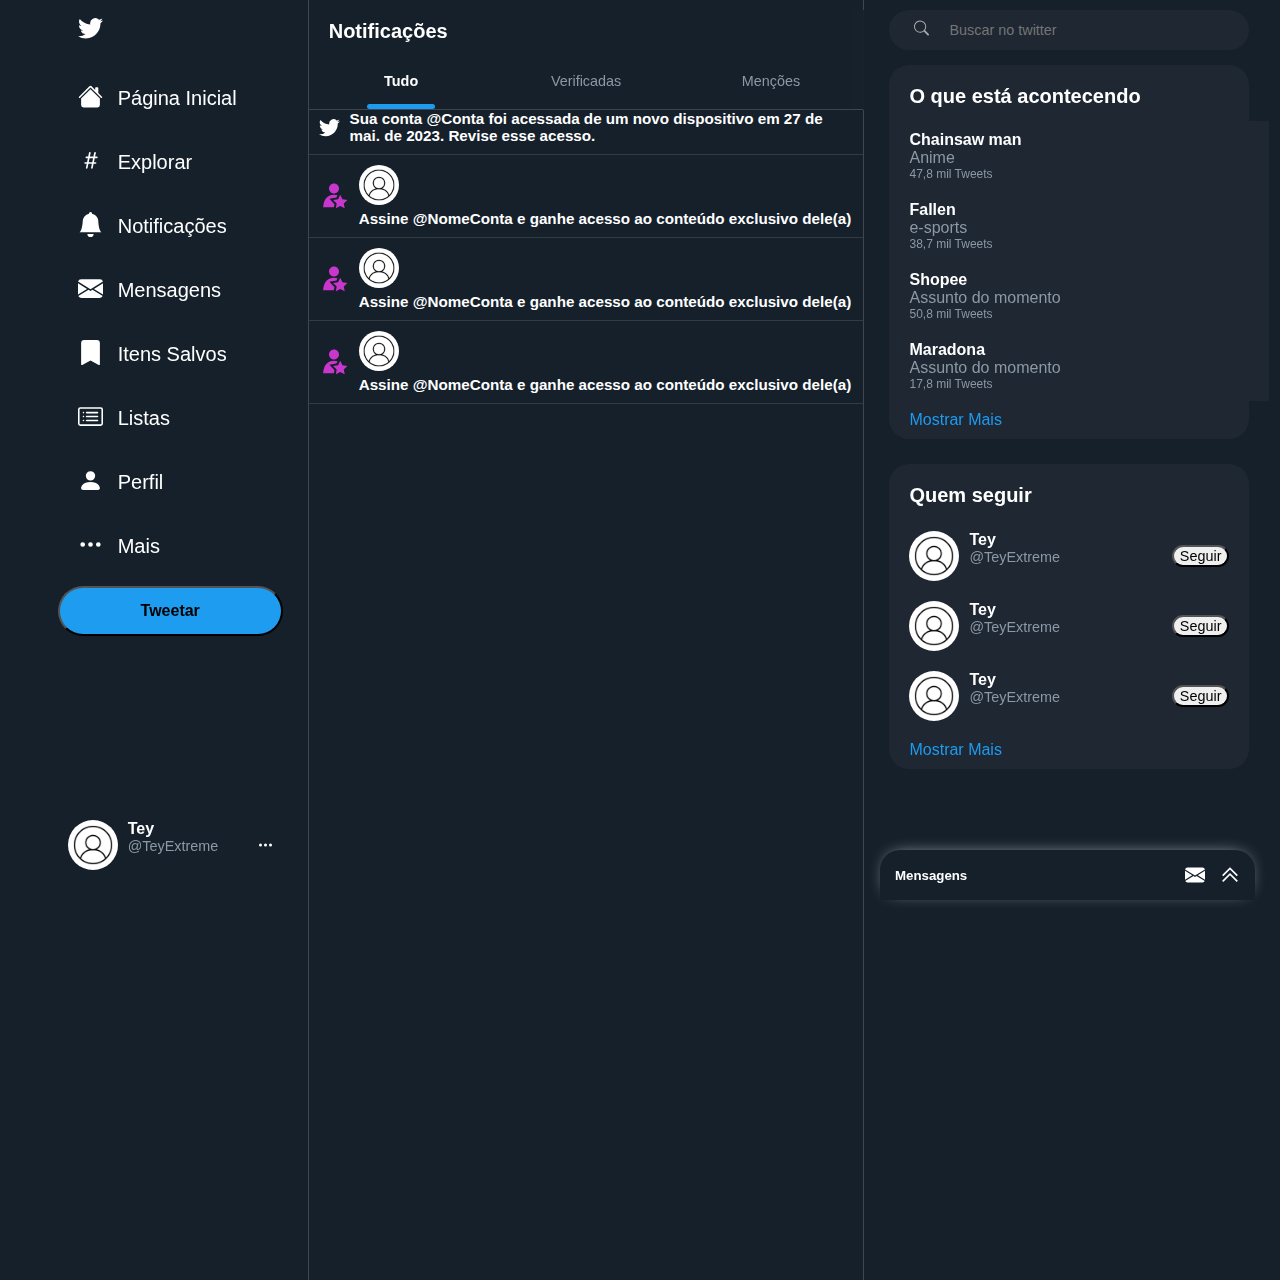
<file: notificacao.html>
<!DOCTYPE html>
<html lang="pt-br">

<head>
    <meta charset="UTF-8">
    <meta http-equiv="X-UA-Compatible" content="IE=edge">
    <meta name="viewport" content="width=device-width, initial-scale=1.0">
    <title>Notificação /Teywitter</title>
    <link rel="shortcut icon" href="favicon.png" type="image/x-icon">

    <link href="https://cdn.jsdelivr.net/npm/bootstrap@5.2.1/dist/css/bootstrap.min.css" rel="stylesheet"
        integrity="sha384-iYQeCzEYFbKjA/T2uDLTpkwGzCiq6soy8tYaI1GyVh/UjpbCx/TYkiZhlZB6+fzT" crossorigin="anonymous">
    <link rel="stylesheet" href="styles/fed.css">
    <link rel="stylesheet" href="styles/notficacao.css">
</head>

<body>
    <div class="content">
        <!-- ***********Opt lado Esquerdo ************-->
        <div class="container-options">
            <div class="opt-box">
                <div class="options-head">
                    <div class="optios-btn">
                        <i class="bi bi-twitter">
                            <svg xmlns="http://www.w3.org/2000/svg" width="35" height="35" fill="white"
                                class="bi bi-twitter" viewBox="0 0 16 16">
                                <path
                                    d="M5.026 15c6.038 0 9.341-5.003 9.341-9.334 0-.14 0-.282-.006-.422A6.685 6.685 0 0 0 16 3.542a6.658 6.658 0 0 1-1.889.518 3.301 3.301 0 0 0 1.447-1.817 6.533 6.533 0 0 1-2.087.793A3.286 3.286 0 0 0 7.875 6.03a9.325 9.325 0 0 1-6.767-3.429 3.289 3.289 0 0 0 1.018 4.382A3.323 3.323 0 0 1 .64 6.575v.045a3.288 3.288 0 0 0 2.632 3.218 3.203 3.203 0 0 1-.865.115 3.23 3.23 0 0 1-.614-.057 3.283 3.283 0 0 0 3.067 2.277A6.588 6.588 0 0 1 .78 13.58a6.32 6.32 0 0 1-.78-.045A9.344 9.344 0 0 0 5.026 15z" />
                            </svg>
                        </i>
                    </div>

                    <a href="index.html" class="optios-btn">
                        <i class="bi bi-house-fill">
                            <svg xmlns="http://www.w3.org/2000/svg" width="35" height="35" fill="white"
                                class="bi bi-house-fill" viewBox="0 0 16 16">
                                <path
                                    d="M8.707 1.5a1 1 0 0 0-1.414 0L.646 8.146a.5.5 0 0 0 .708.708L8 2.207l6.646 6.647a.5.5 0 0 0 .708-.708L13 5.793V2.5a.5.5 0 0 0-.5-.5h-1a.5.5 0 0 0-.5.5v1.293L8.707 1.5Z" />
                                <path d="m8 3.293 6 6V13.5a1.5 1.5 0 0 1-1.5 1.5h-9A1.5 1.5 0 0 1 2 13.5V9.293l6-6Z" />
                            </svg>
                        </i>
                        <p>Página Inicial</p>
                    </a>

                    <a href="explorar.html" class="optios-btn">
                        <i class="bi bi-hash">
                            <svg xmlns="http://www.w3.org/2000/svg" width="35" height="35" fill="white"
                                class="bi bi-hash" viewBox="0 0 16 16">
                                <path
                                    d="M8.39 12.648a1.32 1.32 0 0 0-.015.18c0 .305.21.508.5.508.266 0 .492-.172.555-.477l.554-2.703h1.204c.421 0 .617-.234.617-.547 0-.312-.188-.53-.617-.53h-.985l.516-2.524h1.265c.43 0 .618-.227.618-.547 0-.313-.188-.524-.618-.524h-1.046l.476-2.304a1.06 1.06 0 0 0 .016-.164.51.51 0 0 0-.516-.516.54.54 0 0 0-.539.43l-.523 2.554H7.617l.477-2.304c.008-.04.015-.118.015-.164a.512.512 0 0 0-.523-.516.539.539 0 0 0-.531.43L6.53 5.484H5.414c-.43 0-.617.22-.617.532 0 .312.187.539.617.539h.906l-.515 2.523H4.609c-.421 0-.609.219-.609.531 0 .313.188.547.61.547h.976l-.516 2.492c-.008.04-.015.125-.015.18 0 .305.21.508.5.508.265 0 .492-.172.554-.477l.555-2.703h2.242l-.515 2.492zm-1-6.109h2.266l-.515 2.563H6.859l.532-2.563z" />
                            </svg>
                        </i>
                        <p>Explorar</p>
                    </a>

                    <a href="notificacao.html" class="optios-btn">
                        <i class="bi bi-bell-fill">
                            <svg xmlns="http://www.w3.org/2000/svg" width="35" height="35" fill="white"
                                class="bi bi-bell-fill" viewBox="0 0 16 16">
                                <path
                                    d="M8 16a2 2 0 0 0 2-2H6a2 2 0 0 0 2 2zm.995-14.901a1 1 0 1 0-1.99 0A5.002 5.002 0 0 0 3 6c0 1.098-.5 6-2 7h14c-1.5-1-2-5.902-2-7 0-2.42-1.72-4.44-4.005-4.901z" />
                            </svg>
                        </i>
                        <p>Notificações</p>
                    </a>

                    <a href="msg.html" class="optios-btn">
                        <i class="bi bi-envelope-fill">
                            <svg xmlns="http://www.w3.org/2000/svg" width="35" height="35" fill="white"
                                class="bi bi-envelope-fill" viewBox="0 0 16 16">
                                <path
                                    d="M.05 3.555A2 2 0 0 1 2 2h12a2 2 0 0 1 1.95 1.555L8 8.414.05 3.555ZM0 4.697v7.104l5.803-3.558L0 4.697ZM6.761 8.83l-6.57 4.027A2 2 0 0 0 2 14h12a2 2 0 0 0 1.808-1.144l-6.57-4.027L8 9.586l-1.239-.757Zm3.436-.586L16 11.801V4.697l-5.803 3.546Z" />
                            </svg>
                        </i>
                        <p>Mensagens</p>
                    </a>

                    <a class="optios-btn">
                        <i class="bi bi-bookmark-fill">
                            <svg xmlns="http://www.w3.org/2000/svg" width="35" height="35" fill="white"
                                class="bi bi-bookmark-fill" viewBox="0 0 16 16">
                                <path
                                    d="M2 2v13.5a.5.5 0 0 0 .74.439L8 13.069l5.26 2.87A.5.5 0 0 0 14 15.5V2a2 2 0 0 0-2-2H4a2 2 0 0 0-2 2z" />
                            </svg>
                        </i>
                        <p>Itens Salvos</p>
                    </a>

                    <a class="optios-btn">
                        <i class="bi bi-card-list">
                            <svg xmlns="http://www.w3.org/2000/svg" width="35" height="35" fill="white"
                                class="bi bi-card-list" viewBox="0 0 16 16">
                                <path
                                    d="M14.5 3a.5.5 0 0 1 .5.5v9a.5.5 0 0 1-.5.5h-13a.5.5 0 0 1-.5-.5v-9a.5.5 0 0 1 .5-.5h13zm-13-1A1.5 1.5 0 0 0 0 3.5v9A1.5 1.5 0 0 0 1.5 14h13a1.5 1.5 0 0 0 1.5-1.5v-9A1.5 1.5 0 0 0 14.5 2h-13z" />
                                <path
                                    d="M5 8a.5.5 0 0 1 .5-.5h7a.5.5 0 0 1 0 1h-7A.5.5 0 0 1 5 8zm0-2.5a.5.5 0 0 1 .5-.5h7a.5.5 0 0 1 0 1h-7a.5.5 0 0 1-.5-.5zm0 5a.5.5 0 0 1 .5-.5h7a.5.5 0 0 1 0 1h-7a.5.5 0 0 1-.5-.5zm-1-5a.5.5 0 1 1-1 0 .5.5 0 0 1 1 0zM4 8a.5.5 0 1 1-1 0 .5.5 0 0 1 1 0zm0 2.5a.5.5 0 1 1-1 0 .5.5 0 0 1 1 0z" />
                            </svg>
                        </i>
                        <p>Listas</p>
                    </a>

                    <a class="optios-btn">
                        <i class="bi bi-person-fill">
                            <svg xmlns="http://www.w3.org/2000/svg" width="35" height="35" fill="white"
                                class="bi bi-person-fill" viewBox="0 0 16 16">
                                <path d="M3 14s-1 0-1-1 1-4 6-4 6 3 6 4-1 1-1 1H3Zm5-6a3 3 0 1 0 0-6 3 3 0 0 0 0 6Z" />
                            </svg>
                        </i>
                        <p>Perfil</p>
                    </a>

                    <a class="optios-btn">
                        <i class="bi bi-three-dots">
                            <svg xmlns="http://www.w3.org/2000/svg" width="35" height="35" fill="white"
                                class="bi bi-three-dots" viewBox="0 0 16 16">
                                <path
                                    d="M3 9.5a1.5 1.5 0 1 1 0-3 1.5 1.5 0 0 1 0 3zm5 0a1.5 1.5 0 1 1 0-3 1.5 1.5 0 0 1 0 3zm5 0a1.5 1.5 0 1 1 0-3 1.5 1.5 0 0 1 0 3z" />
                            </svg>
                        </i>
                        <p>Mais</p>
                    </a>
                    <a class="optios-btn-tw">
                        <button type="button" class="btn btn-primary tweetar">Tweetar</button>
                    </a>
                </div>
                <div class="options-bottom">
                    <div class="profile">
                        <div style="display: flex;">
                            <img src="img/user-profile-icon-free-vector.webp" alt="" class="profile-picture">
                            <span>
                                <p class="name">Tey</p>
                                <p class="profile-id">@TeyExtreme</p>
                            </span>
                        </div>
                        <svg xmlns="http://www.w3.org/2000/svg" width="16" height="16" fill="currentColor"
                            class="bi bi-three-dots" viewBox="0 0 16 16">
                            <path
                                d="M3 9.5a1.5 1.5 0 1 1 0-3 1.5 1.5 0 0 1 0 3zm5 0a1.5 1.5 0 1 1 0-3 1.5 1.5 0 0 1 0 3zm5 0a1.5 1.5 0 1 1 0-3 1.5 1.5 0 0 1 0 3z" />
                        </svg>
                    </div>
                </div>
            </div>

        </div>
        <!-- *****************Feed Content *****************-->
        <div class="container-feed">
            <div class="feed-head">
                <h1>Notificações</h1>
                <div class="forU-follow-btn">
                    <button class="btn-active" onclick="changeButtonStyle(this)">Tudo</button>
                    <button onclick="changeButtonStyle(this)">Verificadas</button>
                    <button onclick="changeButtonStyle(this)">Menções</button>
                </div>
            </div>

            <div class="feed-content">
                <div class="not-container">
                    <svg xmlns="http://www.w3.org/2000/svg" width="35" height="35" fill="white" class="bi bi-twitter"
                        viewBox="0 0 16 16">
                        <path
                            d="M5.026 15c6.038 0 9.341-5.003 9.341-9.334 0-.14 0-.282-.006-.422A6.685 6.685 0 0 0 16 3.542a6.658 6.658 0 0 1-1.889.518 3.301 3.301 0 0 0 1.447-1.817 6.533 6.533 0 0 1-2.087.793A3.286 3.286 0 0 0 7.875 6.03a9.325 9.325 0 0 1-6.767-3.429 3.289 3.289 0 0 0 1.018 4.382A3.323 3.323 0 0 1 .64 6.575v.045a3.288 3.288 0 0 0 2.632 3.218 3.203 3.203 0 0 1-.865.115 3.23 3.23 0 0 1-.614-.057 3.283 3.283 0 0 0 3.067 2.277A6.588 6.588 0 0 1 .78 13.58a6.32 6.32 0 0 1-.78-.045A9.344 9.344 0 0 0 5.026 15z" />
                    </svg>
                    <h5>Sua conta @Conta foi acessada de um novo dispositivo em 27 de mai. de 2023. Revise esse acesso.</h5>
                </div>

                <div class="not-container">
                    <svg viewBox="0 0 24 24" aria-hidden="true" fill="rgb(201, 54, 204)" class="r-12bvdwa r-4qtqp9 r-yyyyoo r-yucp9h r-dnmrzs r-bnwqim r-1plcrui r-lrvibr"><g><path d="M16 6c0 2.21-1.79 4-4 4S8 8.21 8 6s1.79-4 4-4 4 1.79 4 4zm-.76 8.57l-3.95.58 2.86 2.78-.68 3.92L17 20l3.53 1.85-.68-3.92 2.86-2.78-3.95-.58L17 11l-1.76 3.57zm-.45-3.09c-.89-.32-1.86-.48-2.89-.48-2.35 0-4.37.85-5.86 2.44-1.48 1.57-2.36 3.8-2.63 6.46l-.11 1.09h8.58l.52-2.49-4.05-4.3 5.59-.99.85-1.73z"></path></g></svg>

                    <div class="not-content">
                        <img src="img/user-profile-icon-free-vector.webp" alt="" class="profile-picture">
                        <h5>Assine @NomeConta e ganhe acesso ao conteúdo exclusivo dele(a)</h5>
                    </div>
                </div>

                <div class="not-container">
                    <svg viewBox="0 0 24 24" aria-hidden="true" fill="rgb(201, 54, 204)" class="r-12bvdwa r-4qtqp9 r-yyyyoo r-yucp9h r-dnmrzs r-bnwqim r-1plcrui r-lrvibr"><g><path d="M16 6c0 2.21-1.79 4-4 4S8 8.21 8 6s1.79-4 4-4 4 1.79 4 4zm-.76 8.57l-3.95.58 2.86 2.78-.68 3.92L17 20l3.53 1.85-.68-3.92 2.86-2.78-3.95-.58L17 11l-1.76 3.57zm-.45-3.09c-.89-.32-1.86-.48-2.89-.48-2.35 0-4.37.85-5.86 2.44-1.48 1.57-2.36 3.8-2.63 6.46l-.11 1.09h8.58l.52-2.49-4.05-4.3 5.59-.99.85-1.73z"></path></g></svg>

                    <div class="not-content">
                        <img src="img/user-profile-icon-free-vector.webp" alt="" class="profile-picture">
                        <h5>Assine @NomeConta e ganhe acesso ao conteúdo exclusivo dele(a)</h5>
                    </div>
                </div>

                <div class="not-container">
                    <svg viewBox="0 0 24 24" aria-hidden="true" fill="rgb(201, 54, 204)" class="r-12bvdwa r-4qtqp9 r-yyyyoo r-yucp9h r-dnmrzs r-bnwqim r-1plcrui r-lrvibr"><g><path d="M16 6c0 2.21-1.79 4-4 4S8 8.21 8 6s1.79-4 4-4 4 1.79 4 4zm-.76 8.57l-3.95.58 2.86 2.78-.68 3.92L17 20l3.53 1.85-.68-3.92 2.86-2.78-3.95-.58L17 11l-1.76 3.57zm-.45-3.09c-.89-.32-1.86-.48-2.89-.48-2.35 0-4.37.85-5.86 2.44-1.48 1.57-2.36 3.8-2.63 6.46l-.11 1.09h8.58l.52-2.49-4.05-4.3 5.59-.99.85-1.73z"></path></g></svg>

                    <div class="not-content">
                        <img src="img/user-profile-icon-free-vector.webp" alt="" class="profile-picture">
                        <h5>Assine @NomeConta e ganhe acesso ao conteúdo exclusivo dele(a)</h5>
                    </div>
                </div>
            </div>


        </div>
        <!-- *******************Container Search *********** -->
        <div class="container-search">
            <div class="search-form-box">
                <div class="bg-form">
                    <form class="search-form">
                        <i class="bi bi-search">
                            <svg xmlns="http://www.w3.org/2000/svg" width="24" height="24" fill="currentColor"
                                class="bi bi-search" viewBox="0 0 16 16">
                                <path
                                    d="M11.742 10.344a6.5 6.5 0 1 0-1.397 1.398h-.001c.03.04.062.078.098.115l3.85 3.85a1 1 0 0 0 1.415-1.414l-3.85-3.85a1.007 1.007 0 0 0-.115-.1zM12 6.5a5.5 5.5 0 1 1-11 0 5.5 5.5 0 0 1 11 0z" />
                            </svg>
                        </i>
                        <input type="search" name="search" placeholder="Buscar no twitter" id="search">
                    </form>
                </div>
            </div>

            <div class="search-content-box">
                <!-- Popular Content -->
                <div>
                    <div class="popular-content">
                        <h1 class="title">O que está acontecendo</h1>
                        <div class="popular-content-now">
                            <h2 class="head">Chainsaw man</h2>
                            <p class="text">Anime</p>
                            <p class="quantity">47,8 mil Tweets</p>
                        </div>
                        <div class="popular-content-now">
                            <h2 class="head">Fallen</h2>
                            <p class="text">e-sports</p>
                            <p class="quantity">38,7 mil Tweets</p>
                        </div>
                        <div class="popular-content-now">
                            <h2 class="head">Shopee</h2>
                            <p class="text">Assunto do momento</p>
                            <p class="quantity">50,8 mil Tweets</p>
                        </div>
                        <div class="popular-content-now">
                            <h2 class="head">Maradona</h2>
                            <p class="text">Assunto do momento</p>
                            <p class="quantity">17,8 mil Tweets</p>
                        </div>

                        <div class="show-More">
                            <a href="#">Mostrar Mais</a>
                        </div>
                    </div>
                </div>

                <!-- Who Follow  -->
                <div class="who-follow">
                    <h1 class="title">Quem seguir</h1>

                    <div class="profile">
                        <div style="display: flex;">
                            <img src="img/user-profile-icon-free-vector.webp" alt="" class="profile-picture">
                            <span>
                                <p class="name">Tey</p>
                                <p class="profile-id">@TeyExtreme</p>
                            </span>
                        </div>
                        <button type="submit" class="btn btn-light">Seguir</button>
                    </div>
                    <div class="profile">
                        <div style="display: flex;">
                            <img src="img/user-profile-icon-free-vector.webp" alt="" class="profile-picture">
                            <span>
                                <p class="name">Tey</p>
                                <p class="profile-id">@TeyExtreme</p>
                            </span>
                        </div>
                        <button type="submit" class="btn btn-light">Seguir</button>
                    </div>
                    <div class="profile">
                        <div style="display: flex;">
                            <img src="img/user-profile-icon-free-vector.webp" alt="" class="profile-picture">
                            <span>
                                <p class="name">Tey</p>
                                <p class="profile-id">@TeyExtreme</p>
                            </span>
                        </div>
                        <button type="submit" class="btn btn-light">Seguir</button>
                    </div>
                    <div class="show-More">
                        <a href="#">Mostrar Mais</a>
                    </div>
                </div>
            </div>
        </div>
    </div>

    <div class="msg-container">
        <div class="msg-header">
            <h5>Mensagens</h5>
            <span>
                <svg xmlns="http://www.w3.org/2000/svg" width="35" height="35" fill="white" class="bi bi-envelope-fill"
                    viewBox="0 0 16 16">
                    <path
                        d="M.05 3.555A2 2 0 0 1 2 2h12a2 2 0 0 1 1.95 1.555L8 8.414.05 3.555ZM0 4.697v7.104l5.803-3.558L0 4.697ZM6.761 8.83l-6.57 4.027A2 2 0 0 0 2 14h12a2 2 0 0 0 1.808-1.144l-6.57-4.027L8 9.586l-1.239-.757Zm3.436-.586L16 11.801V4.697l-5.803 3.546Z" />
                </svg>

                <svg viewBox="0 0 24 24" aria-hidden="true" fill="white" class="arrows"
                    class="r-4qtqp9 r-yyyyoo r-z80fyv r-dnmrzs r-bnwqim r-1plcrui r-lrvibr r-19wmn03"
                    style="color: rgb(239, 243, 244);">
                    <g>
                        <path
                            d="M12 2.59l9.46 9.45-1.42 1.42L12 5.41l-8.04 8.05-1.42-1.42L12 2.59zm0 7l9.46 9.45-1.42 1.42L12 12.41l-8.04 8.05-1.42-1.42L12 9.59z">
                        </path>
                    </g>
                </svg>

            </span>
        </div>

        <div class="msg-body">
            <div class="msg-content">
                <div class="img-perfil">
                    <img src="img/pfp.jpg" alt="profile" class="profile-picture">
                </div>
                <div>
                    <div style="display: flex; gap:5px;">
                        <a href="#" class="profile-name">Julian</a>
                        <p class="profile-id">@Julian</p>
                        <p class="time">2h</p>
                    </div>
                    <p class="msg-send">
                        Mensagem
                    </p>
                </div>
            </div>
        </div>
    </div>

    <div class="cellphone-buttons">

        <a href="index.html" class="bi bi-house-fill">
            <svg xmlns="http://www.w3.org/2000/svg" width="35" height="35" fill="white" class="bi bi-house-fill"
                viewBox="0 0 16 16">
                <path
                    d="M8.707 1.5a1 1 0 0 0-1.414 0L.646 8.146a.5.5 0 0 0 .708.708L8 2.207l6.646 6.647a.5.5 0 0 0 .708-.708L13 5.793V2.5a.5.5 0 0 0-.5-.5h-1a.5.5 0 0 0-.5.5v1.293L8.707 1.5Z" />
                <path d="m8 3.293 6 6V13.5a1.5 1.5 0 0 1-1.5 1.5h-9A1.5 1.5 0 0 1 2 13.5V9.293l6-6Z" />
            </svg>
        </a>

        <a href="explorar.html" class="bi bi-search">
            <svg xmlns="http://www.w3.org/2000/svg" width="24" height="24" fill="currentColor" class="bi bi-search"
                viewBox="0 0 16 16">
                <path
                    d="M11.742 10.344a6.5 6.5 0 1 0-1.397 1.398h-.001c.03.04.062.078.098.115l3.85 3.85a1 1 0 0 0 1.415-1.414l-3.85-3.85a1.007 1.007 0 0 0-.115-.1zM12 6.5a5.5 5.5 0 1 1-11 0 5.5 5.5 0 0 1 11 0z" />
            </svg>
        </a>

        <a href="notificacao.html" class="bi bi-bell-fill">
            <svg xmlns="http://www.w3.org/2000/svg" width="35" height="35" fill="white" class="bi bi-bell-fill"
                viewBox="0 0 16 16">
                <path
                    d="M8 16a2 2 0 0 0 2-2H6a2 2 0 0 0 2 2zm.995-14.901a1 1 0 1 0-1.99 0A5.002 5.002 0 0 0 3 6c0 1.098-.5 6-2 7h14c-1.5-1-2-5.902-2-7 0-2.42-1.72-4.44-4.005-4.901z" />
            </svg>
        </a>

        <a href="msg.html" class="bi bi-envelope-fill">
            <svg xmlns="http://www.w3.org/2000/svg" width="35" height="35" fill="white" class="bi bi-envelope-fill"
                viewBox="0 0 16 16">
                <path
                    d="M.05 3.555A2 2 0 0 1 2 2h12a2 2 0 0 1 1.95 1.555L8 8.414.05 3.555ZM0 4.697v7.104l5.803-3.558L0 4.697ZM6.761 8.83l-6.57 4.027A2 2 0 0 0 2 14h12a2 2 0 0 0 1.808-1.144l-6.57-4.027L8 9.586l-1.239-.757Zm3.436-.586L16 11.801V4.697l-5.803 3.546Z" />
            </svg>
        </a>

    </div>

    <script src="scripts/explor.js"></script>
</body>

</html>
</file>
<file: styles/fed.css>
body {
    padding: 0;
    margin: 0;
    background-color: rgb(21, 32, 43);
    color: white;
    font-family: 'Helvetica Neue', sans-serif;
}

@import url('https://fonts.cdnfonts.com/css/helvetica-neue-9');

.content {
    width: 100%;
    display: flex;
    justify-content: center;
}

/* *******************Botões lado esquerdo ***********************/

a{
    text-decoration: none;
}

.container-options {
    width: 26vw;
    height: 100vh;
    display: flex;
    flex-direction: column;
    align-items: flex-end;
    justify-content: space-between;
    position: sticky;
    top: 0;
}

.position-fixed {
    position: fixed;
}

.opt-box {
    display: flex;
    height: 100vh;
    flex-direction: column;
    align-items: flex-end;
    justify-content: space-between;
}

.container-options svg {
    width: 25px;
}

.options-head {
    display: flex;
    flex-direction: column;
    gap: 15px;
    width: 250px;
}

.options-head .optios-btn {
    width: fit-content;
    border-radius: 25px;
    padding: 5px 20px 5px 20px;
    transition: all 0.2s;
    display: flex;
    justify-content: center;
    align-items: center;
}

.options-head .optios-btn:first-child {
    border-radius: 100%;
    padding: 10px 20px 10px 20px;
}

.options-head .optios-btn p {
    color: white;
    font-size: 1.25rem;
    margin: 0;
    padding: 0 0 0 15px;
}

.options-head .optios-btn:hover {
    background-color: rgba(255, 255, 255, 0.295);
    cursor: pointer;
}

.optios-btn-tw .tweetar {
    width: 225px;
    height: 50px;
    border-radius: 25px;
    font-size: 1rem;
    font-weight: 600;
    background-color: rgba(29, 156, 240);
    display: flex;
    align-items: center;
    justify-content: center;
}


.options-bottom {
    width: 250px;
    margin: 0 10px 25px 0;
}

.options-bottom .profile {
    display: flex;
    align-items: center;
    justify-content: space-between;
    border-radius: 30px;
    padding: 5px 20px 5px 20px;
    transition: all 0.2s;
}

.options-bottom .profile:hover {
    background-color: rgba(255, 255, 255, 0.295);
    cursor: pointer;
}

.options-bottom .profile span {
    padding-left: 10px;
}

.options-bottom .profile span p {
    margin: 0;
}

.options-bottom .profile span p:first-child {
    font-size: 1rem;
    font-weight: 700;
}

.options-bottom .profile span p:last-child {
    font-size: 0.9rem;
    color: rgb(139, 152, 165);
}

@media screen and (max-width: 1275px) {
    .options-head p {
        display: none;
        padding: 0;
        width: 0;
    }

    .options-head {
        width: fit-content;
        margin-right: 20px;
    }

    .optios-btn-tw {
        width: fit-content;
    }

    .optios-btn-tw .tweetar {
        width: 55px;
        height: 55px;
    }

    .options-bottom {
        width: fit-content;
    }

    .options-bottom .profile span {
        display: none;
    }

    .options-bottom .profile svg {
        display: none;
    }

    .container-options {
        width: fit-content;
    }

}

/* ********************Feed********************** */

.container-feed {
    width: 600px;
    border: 1px rgba(128, 128, 128, 0.4) solid;
    border-top: none;
    border-bottom: none;
}

.feed-head {
    width: 100%;
    max-width: 598px;
    position: fixed;
    border-bottom: 1px solid rgba(128, 128, 128, 0.4);
    background-color: rgba(21, 32, 43, 0.649);
    backdrop-filter: blur(10px);
}

.feed-head h1 {
    color: white;
    font-size: 1.25rem;
    font-weight: 600;
    margin: 0;
    padding: 10px 0 0 20px;
}

.feed-head .forU-follow-btn {
    display: flex;
    margin-top: 10px;
    width: 100%;
}

.feed-head .forU-follow-btn button {
    width: 100%;
    border: none;
    background: none;
    color: rgb(139, 152, 165);
    padding: 20px 0 20px 0;
    display: flex;
    justify-content: center;

    font-size: 0.9rem;
    font-weight: 500;
}

.btn-active{
    color: #fff !important;
    font-weight: 600 !important;
}

.btn-active::after{
    content: "";
    position: absolute;
    bottom: 0;
    width: 4.25rem;
    height: 5px;
    background-color: rgb(29, 155, 240);
    border-radius: 5px;
    z-index: 1;
}

.feed-head .forU-follow-btn button:hover {
    background-color: rgba(42, 54, 68, 0.575);
}

.send-post {
    width: 100%;
    padding-top: 120px;
    display: flex;
    gap: 20px;
    padding-left: 20px;
    border-bottom: 1px rgba(128, 128, 128, 0.4) solid;
}

.profile-picture {
    width: 50px;
    height: 50px;
    border-radius: 100%;
    object-fit: cover;
}

.publish {
    width: 100%;
    display: flex;
    flex-direction: column;
}

.publish input[type="text"] {
    width: 95%;
    height: 50px;
    background-color: rgba(250, 235, 215, 0);
    border: none;
    font-size: 1.25rem;
    color: white;
}

.publish input[type="text"]:focus {
    outline: none;
    /* caret-color: #FFF; */
}


.publish-options button[type="submit"] {
    width: 90px;
    height: 35px;
    border-radius: 25px;
    font-size: 1rem;
    font-weight: 600;
    background-color: rgba(29, 156, 240);
    display: flex;
    align-items: center;
    justify-content: center;
}

.publish-options {
    width: 95%;
    padding: 10px 0 10px 0;
    display: flex;
    justify-content: space-between;
    align-items: flex-end;
}

.publish-options .svgs {
    display: flex;
    color: rgb(29, 155, 240);
    gap: 5px;
}

.publish-options .svgs i {
    display: flex;
    border-radius: 100%;
    align-items: center;
    justify-content: center;
    transition: 0.2s;
    padding: 5px;
    cursor: pointer;
}

.publish-options .svgs i svg {
    width: 18px;
    height: 18px;
}

.publish-options .svgs i:hover {
    background-color: rgba(29, 156, 240, 0.34);
}

/* *******Feed Content ********* */

.feed-content {
    width: 100%;

}

.postage {
    display: flex;
    padding: 10px 15px 10px 15px;
    border-bottom: 1px solid rgba(128, 128, 128, 0.4);
    transition: all 0.2s;
    cursor: pointer;
}

.postage:hover {
    background: rgb(255, 255, 255, 0.03);
}

.postage .postage-header,
.postagefull .postage-header {
    display: flex;
    justify-content: space-between;
    gap: 5px;

}

.three-dots div {
    display: flex;
    align-items: center;
    justify-content: center;
    width: 35px;
    height: 35px;
    cursor: pointer;
    border-radius: 100%;
    transition: background 0.2s;
}

.three-dots div:hover {
    color: rgb(29, 115, 240);
    background: rgb(29, 115, 240, 0.1);
}

.postage-content {
    padding-left: 5px;
}

.profile-name {
    font-size: 1rem;
    font-weight: 700;
    text-decoration: none;
    color: #FFF;
}

.profile-name:hover {
    color: #FFF;
    text-decoration: underline 1px solid white;
}

.profile-id,
.time {
    margin: 0;
    padding: 0;
    font-size: 0.9rem;
    color: rgb(139, 152, 165);
}

.postage-body img {
    border-radius: 20px;
    width: 100%;
    object-fit: cover;
}

.postage-title {
    font-size: 1rem;
    margin: 0;
    padding: 0 0 10px 0;
}

.reactions {
    width: 100%;
    display: flex;
    justify-content: space-between;
    padding: 20px 0px 0px 0;
}

.reactions span {
    display: flex;
    font-size: 0.8rem;
    align-items: center;
    gap: 5px;
    color: rgb(139, 152, 165);
    cursor: pointer;
}

.reactions span svg {
    width: 15px;
    height: 15px;
    margin: 0;
    padding: 0;
}

.reactions span div {
    display: flex;
    align-items: center;
    justify-content: center;
    width: 35px;
    height: 35px;
    border-radius: 100%;
    background: none;
    transition: background 0.2s;
}

.reactions span:hover div {
    color: rgb(29, 115, 240);
    background: rgb(29, 115, 240, 0.1);
}

.reactions span p {
    margin: 0;
    padding: 0;
}

.reactions .retweet:hover div {
    color: rgb(0, 186, 124);
    background: rgb(0, 186, 124, 0.1);
}

.reactions .like:hover div {
    color: rgb(249, 24, 128);
    background: rgb(249, 24, 128, 0.1);
}

@media screen and (max-width: 690px) {
    .container-feed {
        min-width: 300px;
    }

    .feed-head {
        min-width: 300px;
    }

    .send-post {
        min-width: 300px;
    }

    .postage {
        min-width: 300px;
    }
}

/* *********fullscreen Postage ******** */
.fullscreen-postage {
    position: fixed;
    background-color: rgb(21, 32, 43);
    max-width: 598px;
    width: 100%;
    min-width: 350px;
    height: 100vh;
    top: 0;
    overflow: hidden;
    overflow-y: scroll;
    scrollbar-width: thin;
    scrollbar-color: transparent transparent;

    display: none;
}

.fullscreen-postage::-webkit-scrollbar {
    width: 6px;
}

.fullscreen-postage::-webkit-scrollbar-track {
    background-color: transparent;
}

.fullscreen-postage::-webkit-scrollbar-thumb {
    background-color: transparent;
}

.go-back {
    display: flex;
    padding: 10px 0 10px 10px;
    align-items: center;
    gap: 30px;
}

.go-back a {
    color: white;
    width: 30px;
    height: 30px;
    display: flex;
    align-items: center;
    justify-content: center;
    border-radius: 100%;
    transition: background 0.2s;
}

.go-back a:hover {
    background: rgb(255, 255, 255, 0.03);

}

.go-back a svg {
    width: 20px;
    height: 20px;
}

.go-back h5 {
    font-weight: 700;
}

.reactions-numbers {
    display: flex;
    gap: 10px;
    align-items: center;
}

.reactions-numbers span {
    display: flex;
    align-items: center;
    gap: 5px;
    font-size: 1rem;
}

.reactions-numbers span h5 {
    margin: 0;
    padding: 0;
    font-size: 0.9rem;
}

.reactions-numbers span p {
    margin: 0;
    padding: 0;
    font-size: 0.9rem;
    color: rgb(139, 152, 165);
}

.fullscreen-postage .reactions {
    width: 100%;
    justify-content: space-around;
    margin: 0;
    padding-top: 0;
}

.fullscreen-postage .reactions svg {
    width: 20px;
    height: 20px;
}

.fullscreen-postage .postagefull {
    border: none;
    display: flex;
    flex-direction: column;
    /* position: absolute; */
}

.fullscreen-postage .postage:hover {
    background-color: rgb(21, 32, 43);
    cursor: default;
}

.fullscreen-postage .send-post {
    padding-top: 0;
}

/* ****************** Search Container **************** */

.container-search {
    width: 33vw;
    height: 100vw;
    padding-left: 25px;

}

.search-form-box {
    position: relative;
    width: 360px;
    height: 40px;
}

.bg-form {
    background-color: rgba(21, 32, 43, 0.649);
    width: 100%;
    height: 60px;
    backdrop-filter: blur(10px);
    position: fixed;
    z-index: 999;
}

.search-form {
    margin-top: 10px;
    width: 360px;
    height: 40px;
    background-color: rgb(30, 39, 50);
    border-radius: 25px;
    display: flex;
    align-items: center;
    justify-content: center;
    color: darkgrey;

}

.search-form i {
    padding-left: 25px;

}

.search-form svg {
    width: 15px;
}

.search-form input[type="search"] {
    width: 100%;
    height: 40px;
    border: none;
    border-radius: 25px;
    background-color: rgba(0, 0, 0, 0);
    color: #FFF;
    padding-left: 20px;
    font-size: 0.9rem;
}

.search-form input[type="search"]:focus {
    outline: none;
}

.search-content-box {
    position: sticky;
    transition: all 0.2s;
    top: 20px;
}

.popular-content {
    margin-top: 25px;
    width: 360px;
    height: fit-content;
    border-radius: 20px;
    background-color: rgb(30, 39, 50);
}

.popular-content div {
    padding: 10px 0 10px 20px;
}

.popular-content .title {
    font-size: 1.25rem;
    font-weight: 700;
    padding: 20px 0 0 20px;
}

.popular-content-now {
    width: 100%;
    height: fit-content;
    background-color: rgb(30, 39, 50);
    transition: all 0.2s;
    cursor: pointer;
}

.popular-content-now:hover {
    background-color: rgb(42, 54, 68);
}

.show-More {
    padding: 10px 0 10px 20px;
    cursor: pointer;
    transition: all 0.2s;
    border-radius: 0px 0px 20px 20px;
}

.show-More:hover {
    background-color: rgb(42, 54, 68);
    border-radius: 0px 0px 20px 20px;
}

.show-More a {
    text-decoration: none;
    color: rgb(29, 155, 240);
}

.popular-content-now .head {
    font-size: 1rem;
    font-weight: 700;
    padding: 0;
    margin: 0;
}

.popular-content-now .text {
    font-size: 1rem;
    color: rgb(139, 152, 165);
    padding: 0;
    margin: 0;
}

.popular-content-now .quantity {
    font-size: 0.75rem;
    color: rgb(139, 152, 165);
    padding: 0;
    margin: 0;
}

.who-follow {
    margin-top: 25px;
    width: 360px;
    height: fit-content;
    border-radius: 20px;
    background-color: rgb(30, 39, 50);
}

.who-follow .title {
    font-size: 1.25rem;
    font-weight: 750;
    padding: 20px 0 0 20px;
}

.who-follow .profile {
    display: flex;
    align-items: center;
    justify-content: space-between;
    padding: 10px 20px 10px 20px;
    cursor: pointer;
}

.who-follow .profile:hover {
    background-color: rgb(42, 54, 68);
}

.who-follow .profile span {
    padding-left: 10px;
}

.who-follow .profile span p {
    margin: 0;
}

.who-follow .profile span p:first-child {
    font-size: 1rem;
    font-weight: 700;
}

.who-follow .profile span p:last-child {
    font-size: 0.9rem;
    color: rgb(139, 152, 165);
}

.who-follow .profile button {
    border-radius: 100px;
    font-size: 0.9rem;
    font-weight: 500;
}

/* **********Cellphone Bottom Btns*************** */

.cellphone-buttons {
    position: fixed;
    display: flex;
    justify-content: space-around;
    align-items: center;
    width: 100%;
    height: 50px;
    bottom: 0;
    background-color: rgba(21, 32, 43);
    border-top: 1px solid rgba(128, 128, 128, 0.4);
    display: none;
}

.cellphone-buttons a {
    color: #fff;
    border-radius: 100%;
    padding: 10px;
}

.cellphone-buttons a svg {
    width: 25px;
    height: 25px;
}

.cellphone-buttons a:hover {
    background: rgb(255, 255, 255, 0.03);
}

/* **************** Msg Container *************** */
.msg-container {
    position: fixed;
    bottom: 0;
    right: 0;
    margin-right: 25px;
    background-color: rgba(21, 32, 43);

    width: 375px;

    border-radius: 20px 20px 0 0;

    -webkit-box-shadow: 0px -2px 18px -9px rgba(255, 255, 255, 1);
    -moz-box-shadow: 0px -2px 18px -9px rgba(255, 255, 255, 1);
    box-shadow: 0px -2px 18px -9px rgba(255, 255, 255, 1);
}

.msg-header{
    padding: 0 15px 0 15px;
    height: 50px;
    display: flex;
    justify-content: space-between;
    align-items: center;

    cursor: pointer;
}

.msg-header h5{
    margin: 0;
    padding: 0;
}

.msg-header span{
    display: flex;
    gap: 15px;
}

.msg-header svg{
    width: 20px;
    height: 20px;
}

/* *************** msg-body *********** */

.msg-body{
    transition: all 0.2s;
    height: 0;
    overflow: hidden;
}

.msg-content{
    padding: 10px 15px 10px 15px;
    display: flex;
    cursor: pointer;
    gap: 10px;
}

.msg-content:hover{
    background: rgb(255, 255, 255, 0.03);
}

.msg-send{
    font-size: 0.9rem;
    color: rgb(139, 152, 165);
    padding: 0;
    margin: 0;
}


@media screen and (max-width: 1095px) {

    /* .container-search{
        width: 350px;
    } */

    .search-form {
        width: 350px;
    }

    .popular-content {
        width: 350px;
    }

    .who-follow {
        width: 350px;
    }
}

@media screen and (max-width: 1000px) {

    .container-search {
        display: none;
    }

    .search-form {
        display: none;
    }

    .popular-content {
        display: none;
    }

    .who-follow {
        display: none;
    }

    .msg-container{
        display: none;
    }
}

@media screen and (max-width: 500px) {
    .container-options {
        display: none;
    }

    .cellphone-buttons {
        display: flex;
    }

    .container-feed {
        border-left: none;
        border-right: none;
    }
}
</file>
<file: styles/explorar.css>
.feed-head{
    top: 10px;
    width: 100%;
    max-width: 598px;
    position: sticky;
    border-bottom: 1px solid rgba(128, 128, 128, 0.4);
    background-color: rgba(21, 32, 43, 0.649);
    backdrop-filter: blur(10px);
}

.feed-content div{
    padding: 10px;
}

.popular-content-now{
    background : rgb(21, 32, 43);

}

.popular-content-now:hover {
    background-color: rgb(255 ,255 ,255 ,0.03);
}

.feed-content .popular-content-now p{
    padding: 0;
    margin: 0;
}

.feed-content .popular-content-now h2{
    padding: 0 0 3px 0;
    margin: 0;
}

.feed-content .popular-content-now .text{
    font-size: 0.9rem;
}

.forU-follow-btn button{
    min-width: fit-content;
}

.bg-form{
    position: relative;
    height: fit-content;
    padding: 0 50px 0 10px;
}

.bg-form .search-form{
    width: auto;
}

@media screen and (max-width: 1000px) {
    .search-form {
        display: flex;
    }
}
</file>
<file: styles/msg.css>
.container-options{
    width: auto;
}

.msgs-persons{
    width: 400px;
    min-height: 100vh;
    border: 1px solid rgba(255, 255, 255, 0.1);
    border-top: none;
    border-bottom: none;
}

.msgs-container{
    width: 600px;
    min-height: 100vh;
    border: 1px solid rgba(255, 255, 255, 0.1);
    border-left: none;
    border-top: none;
    border-bottom: none;
}

.bg-form{
    position: relative;
    height: fit-content;
}

.bg-form .search-form{
    width: auto;
}

.msgs-persons .header{
    padding: 10px;
}

.msgs-persons .header h4{
    font-size: 1.2rem;
    font-weight: 600;
}

/* ******* msgs-container ************ */

.msgs-container .header{
    display: flex;
    width: 100%;
    height: fit-content;
    background-color: rgba(21, 32, 43, 0.649);
    backdrop-filter: blur(10px);
    border-bottom: 1px solid white;
    padding: 10px;
}



.msgs-container .selected{
    display: none;
}

.msgs-container .non-selected{
    display: flex;
    align-items: center;
    justify-content: center;
    width: 100%;
    height: 100%;
}

.non-selected div{
    width: 50%;
}

.non-selected h1{
    font-size: 2rem;
    font-weight: 800;
}

.non-selected p{
    font-size: 0.9rem;
    color: rgb(139, 152, 165);
}

.non-selected button{
    width: 225px;
    height: 50px;
    border-radius: 25px;
    font-size: 1rem;
    font-weight: 600;
    background-color: rgba(29, 156, 240);
    display: flex;
    align-items: center;
    justify-content: center;
}

.msgs-container .header img{
    width: 30px;
    height: 30px;
}

.msgs-container .header div{
    display: flex;
    align-items: center;
    justify-content: center;
    padding: 10px;
    cursor: pointer;
    border-radius: 100%;
    margin-right: 5px;
}
.msgs-container .header div:hover{
    background: rgba(29, 156, 240, 0.1);
}


.msgs-container .header svg{
    width: 25px;
    height: 25px;
}

.msgs-container .header span{
    display: flex;
    align-items: center;
    gap: 10px;
}

.msgs-container .header span h2{
    font-size: 1rem;
    padding: 0;
    margin: 0;
    font-weight: 700;
}

.msgs-container .body{
    display: flex;
    flex-direction: column;
    padding: 10px;
    gap: 5px;
}

.msgs-container .body p{
    margin: 0;
    padding: 0;
}

.msg-they{
    align-self: flex-start;
    padding: 10px 15px 10px 15px !important;
    border-radius: 50px;
    border-bottom-left-radius: 5px;
    background: rgb(61, 84, 102);
}

.msg-me{
    align-self: flex-end;
    padding: 10px 15px 10px 15px !important;
    border-radius: 50px;
    border-bottom-right-radius: 5px;
    background: rgb(29, 155, 240);
}

.footer{
    max-width: 599px;
    width: 100%;
    position: fixed;
    bottom: 0;
}

.msg-div-form{
    padding: 10px;
}

.msg-div-form svg{
    width: 20px;
    height: 20px;
    color: rgb(29, 155, 240);
}

.msg-form{
    height: 50px;
    width: 100%;
    background-color: rgb(39, 51, 64);
    border-radius: 20px;

    display: flex;
    justify-content: space-between;
    align-items: center;
    gap: 5px;
    padding: 0 10px 0 10px;
}

.msg-form .svg{
    width: 30px;
    height: 30px;
    border-radius: 100%;
    display: flex;
    align-items: center;
    justify-content: center;
    transition: all 0.2s;
    cursor: pointer;
}

.msg-form .svg:hover{
    background: rgba(29, 156, 240, 0.1);
}

.msg-form input[type="text"]{
    border: none;
    background: none;
    color: white;
    /* max-width: 400px; */
    height: fit-content;
    width: 100%;
}

.msg-form input[type="text"]:focus{
    outline: none;
}

@media screen and (max-width: 1001px) {
    .msgs-persons{
       display: block;
    }

}

@media screen and (max-width: 1000px) {
    .msgs-persons{
        width: 600px;
        min-width: 300px;
    }

    .msgs-container{
        width: 600px;
        min-width: 300px;
        display: none;
        border-left: 1px solid rgba(255, 255, 255, 0.1);
        /* position: relative; */
    }
}

@media screen and (max-width:500px){
    .msgs-container .footer{
        bottom:50px;
    }
}
</file>
<file: styles/notficacao.css>
.feed-head{
    top: 10px;
    width: 100%;
    max-width: 598px;
    position: sticky;
    border-bottom: 1px solid rgba(128, 128, 128, 0.4);
    background-color: rgba(21, 32, 43, 0.649);
    backdrop-filter: blur(10px);
}
.feed-content .not-container{
    display: flex;
    align-items: center;
    padding: 10px;
    cursor: pointer;
    transform: all 0.2s;
    gap: 10px;
    border-bottom: 1px solid rgba(128, 128, 128, 0.281);
}
.feed-content .not-container h5{
    margin: 0;
    padding: 0;
    font-size: 0.95rem;
}

.feed-content .not-container:hover{
    background: rgb(255, 255, 255, 0.03);
}  

.not-content{
    display: flex;
    flex-direction: column;
    gap: 5px;
}

.not-content img{
    width: 40px;
    height: 40px;
}

.feed-content svg{
    width: 30px;
    height: 30px;
}
</file>
